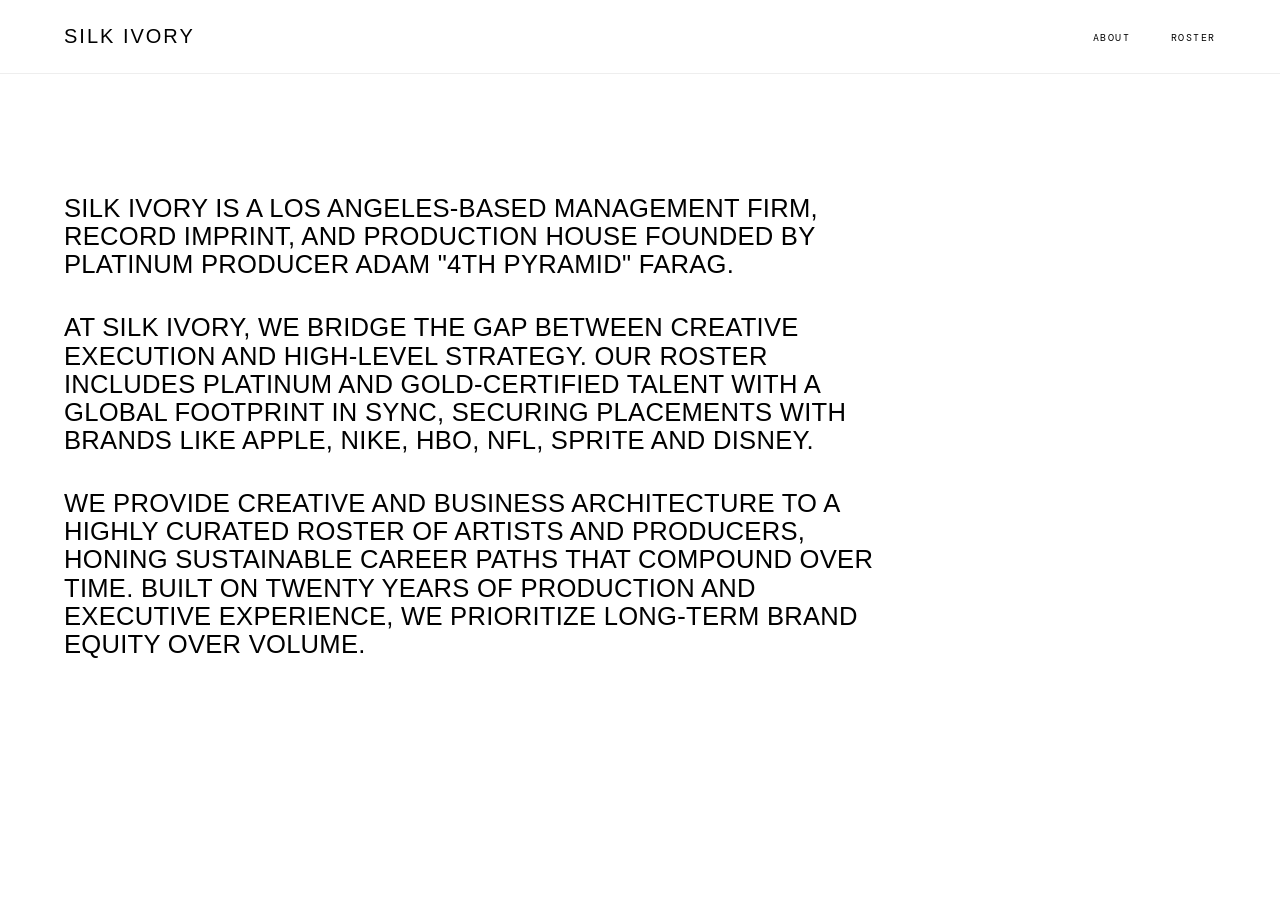
<file: about.html>
<!DOCTYPE html>
<html lang="en">
<head>
    <meta charset="UTF-8">
    <meta name="viewport" content="width=device-width, initial-scale=1.0">
    <title>About | Silk Ivory</title>
    <link rel="icon" type="image/png" href="favicon.png">
    <link rel="preconnect" href="https://fonts.googleapis.com">
    <link rel="preconnect" href="https://fonts.gstatic.com" crossorigin>
    <link href="https://fonts.googleapis.com/css2?family=DM+Mono:wght@300;400&family=Founders+Grotesk+X-Condensed:wght@600&display=swap" rel="stylesheet">
    <style>
        * { margin: 0; padding: 0; box-sizing: border-box; }
        body { background: #ffffff; color: #000; font-family: 'DM Mono', monospace; -webkit-font-smoothing: antialiased; }
        
        nav { display: flex; justify-content: space-between; padding: 25px 5%; border-bottom: 1px solid #eee; position: sticky; top: 0; background: #fff; z-index: 1000; }
        .logo { font-family: 'Founders Grotesk X-Condensed', sans-serif; font-size: 1.25rem; text-decoration: none; color: #000; text-transform: uppercase; letter-spacing: 0.1em; }
        .nav-links a { color: #000; text-decoration: none; font-size: 0.65rem; text-transform: uppercase; margin-left: 30px; letter-spacing: 0.15em; }

        header { padding: 120px 5%; min-height: 80vh; display: flex; align-items: flex-start; }
        
        .intro-text { max-width: 820px; }
        
        .intro-text p { 
            font-family: 'Founders Grotesk X-Condensed', sans-serif; 
            font-size: 1.6rem; 
            line-height: 1.1; 
            text-transform: uppercase; 
            margin-bottom: 35px; 
            letter-spacing: 0.01em;
            color: #000;
        }

        @media (max-width: 768px) {
            header { padding: 80px 5%; }
            .intro-text p { font-size: 1.4rem; }
        }
    </style>
</head>
<body>

    <nav>
        <a href="index.html" class="logo">SILK IVORY</a>
        <div class="nav-links">
            <a href="about.html">About</a>
            <a href="roster.html">Roster</a>
        </div>
    </nav>

    <header>
        <div class="intro-text">
            <p>Silk Ivory is a Los Angeles-based management firm, record imprint, and production house founded by Platinum producer Adam "4th Pyramid" Farag.</p>
            
            <p>At Silk Ivory, we bridge the gap between creative execution and high-level strategy. Our roster includes Platinum and Gold-certified talent with a global footprint in sync, securing placements with brands like Apple, Nike, HBO, NFL, Sprite and Disney.</p>

            <p>We provide creative and business architecture to a highly curated roster of artists and producers, honing sustainable career paths that compound over time. Built on twenty years of production and executive experience, we prioritize long-term brand equity over volume.</p>
        </div>
    </header>

</body>
</html>
</file>
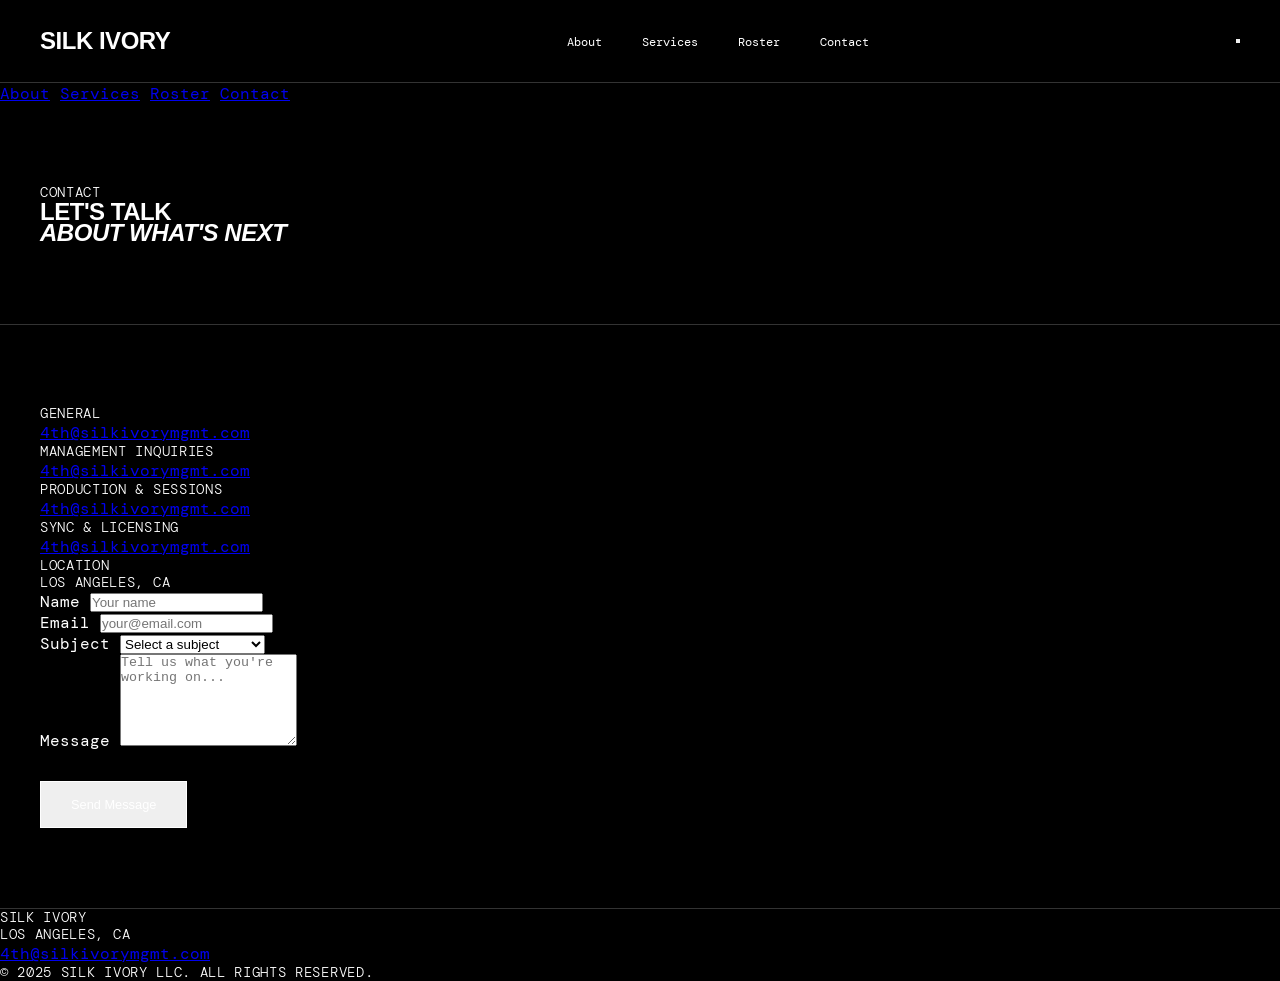
<file: contact.html>
<!DOCTYPE html>
<html lang="en">
<head>
  <meta charset="UTF-8" />
  <meta name="viewport" content="width=device-width, initial-scale=1.0" />
  <title>Contact — Silk Ivory</title>
  <link rel="stylesheet" href="css/main.css" />
  <link rel="preconnect" href="https://fonts.googleapis.com">
  <link rel="preconnect" href="https://fonts.gstatic.com" crossorigin>
  <link href="https://fonts.googleapis.com/css2?family=Cormorant+Garamond:ital,wght@0,300;0,400;0,600;1,300;1,400&family=Founders+Grotesk+X-Condensed:wght@600&family=DM+Mono:wght@300;400&display=swap" rel="stylesheet">
</head>
<body>

  <nav class="nav">
    <a href="index.html" class="nav-logo">SILK IVORY</a>
    <div class="nav-links">
      <a href="about.html">About</a>
      <a href="services.html">Services</a>
      <a href="roster.html">Roster</a>
      <a href="contact.html" class="active">Contact</a>
    </div>
    <button class="nav-toggle" aria-label="Toggle menu">
      <span></span><span></span>
    </button>
  </nav>

  <div class="mobile-menu">
    <a href="about.html">About</a>
    <a href="services.html">Services</a>
    <a href="roster.html">Roster</a>
    <a href="contact.html">Contact</a>
  </div>

  <section class="page-hero">
    <p class="page-eyebrow">Contact</p>
    <h1 class="page-title">Let's talk<br><em>about what's next</em></h1>
  </section>

  <section class="contact-body">
    <div class="contact-grid">

      <div class="contact-info">
        <div class="contact-block">
          <p class="contact-label">General</p>
          <a href="mailto:4th@silkivorymgmt.com" class="contact-email">4th@silkivorymgmt.com</a>
        </div>
        <div class="contact-block">
          <p class="contact-label">Management Inquiries</p>
          <a href="mailto:4th@silkivorymgmt.com" class="contact-email">4th@silkivorymgmt.com</a>
        </div>
        <div class="contact-block">
          <p class="contact-label">Production &amp; Sessions</p>
          <a href="mailto:4th@silkivorymgmt.com" class="contact-email">4th@silkivorymgmt.com</a>
        </div>
        <div class="contact-block">
          <p class="contact-label">Sync &amp; Licensing</p>
          <a href="mailto:4th@silkivorymgmt.com" class="contact-email">4th@silkivorymgmt.com</a>
        </div>
        <div class="contact-block">
          <p class="contact-label">Location</p>
          <p class="contact-detail">Los Angeles, CA</p>
        </div>
      </div>

      <div class="contact-form-wrap">
        <form class="contact-form" action="https://formspree.io/f/YOUR_FORM_ID" method="POST">
          <div class="form-field">
            <label for="name">Name</label>
            <input type="text" id="name" name="name" required placeholder="Your name" />
          </div>
          <div class="form-field">
            <label for="email">Email</label>
            <input type="email" id="email" name="email" required placeholder="your@email.com" />
          </div>
          <div class="form-field">
            <label for="subject">Subject</label>
            <select id="subject" name="subject">
              <option value="">Select a subject</option>
              <option value="management">Artist Management</option>
              <option value="production">Production / Session</option>
              <option value="sync">Sync &amp; Licensing</option>
              <option value="internship">Internship</option>
              <option value="other">Other</option>
            </select>
          </div>
          <div class="form-field">
            <label for="message">Message</label>
            <textarea id="message" name="message" required placeholder="Tell us what you're working on..." rows="6"></textarea>
          </div>
          <button type="submit" class="btn-primary">Send Message</button>
        </form>
      </div>

    </div>
  </section>

  <footer class="footer">
    <div class="footer-inner">
      <p class="footer-logo">SILK IVORY</p>
      <p class="footer-loc">Los Angeles, CA</p>
      <a href="contact.html" class="footer-contact">4th@silkivorymgmt.com</a>
      <p class="footer-copy">© 2025 Silk Ivory LLC. All rights reserved.</p>
    </div>
  </footer>

  <script src="js/main.js"></script>
</body>
</html>
</file>
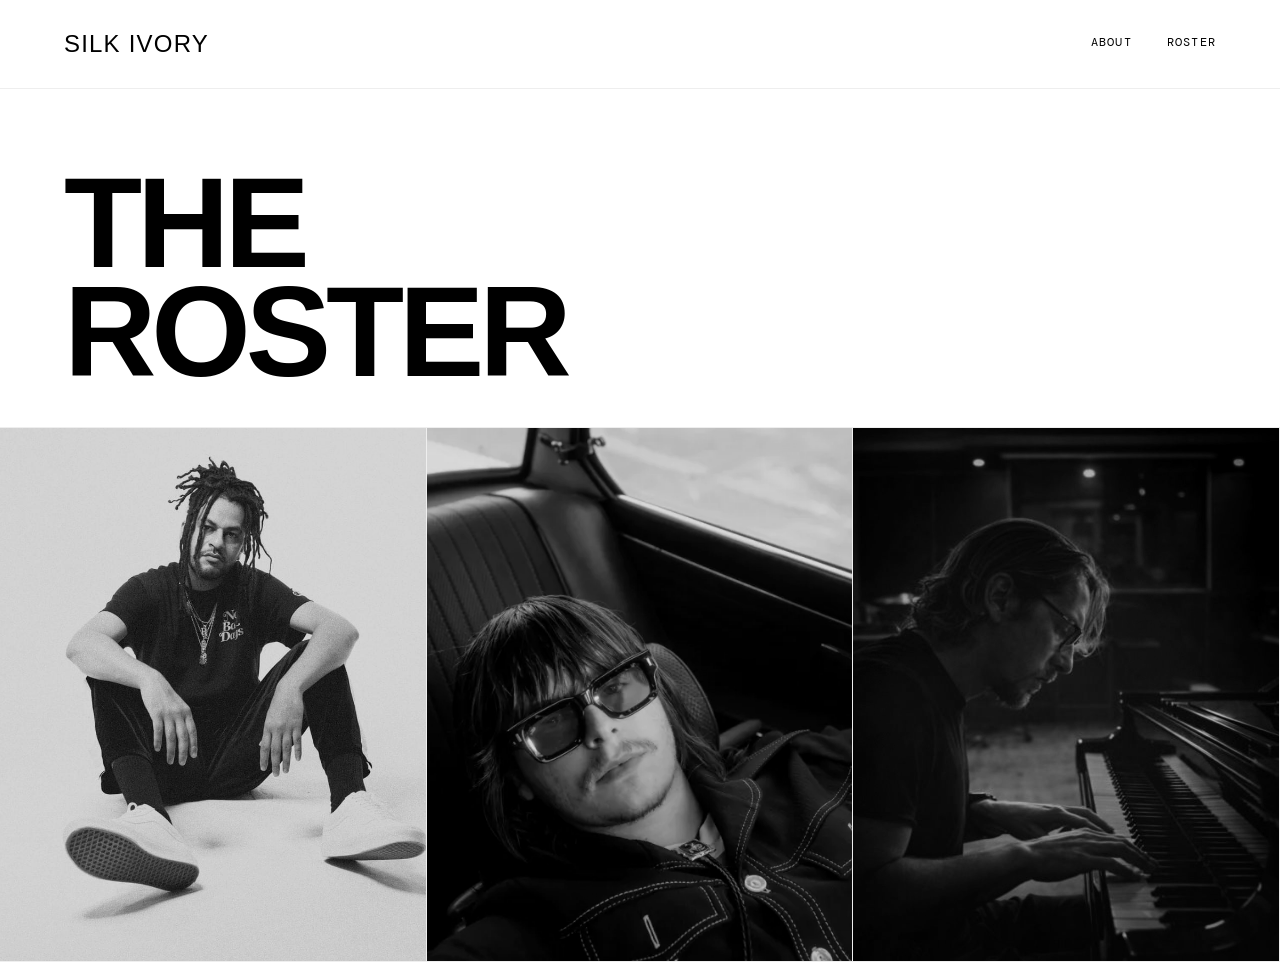
<file: roster.html>
<!DOCTYPE html>
<html lang="en">
<head>
    <meta charset="UTF-8">
    <meta name="viewport" content="width=device-width, initial-scale=1.0">
    <title>Roster | Silk Ivory</title>
    <link rel="preconnect" href="https://fonts.googleapis.com">
    <link rel="preconnect" href="https://fonts.gstatic.com" crossorigin>
    <link href="https://fonts.googleapis.com/css2?family=DM+Mono:wght@300;400&family=Founders+Grotesk+X-Condensed:wght@600&display=swap" rel="stylesheet">
    <style>
        * { margin: 0; padding: 0; box-sizing: border-box; }
        body { background: #ffffff; color: #000; font-family: 'DM Mono', monospace; -webkit-font-smoothing: antialiased; overflow-x: hidden; }
        
        nav { display: flex; justify-content: space-between; padding: 30px 5%; border-bottom: 1px solid #eee; position: sticky; top: 0; background: #fff; z-index: 1000; }
        .logo { font-family: 'Founders Grotesk X-Condensed', sans-serif; font-size: 1.5rem; text-decoration: none; color: #000; text-transform: uppercase; letter-spacing: 0.05em; }
        .nav-links a { color: #000; text-decoration: none; font-size: 0.75rem; text-transform: uppercase; margin-left: 25px; letter-spacing: 0.1em; }

        header { padding: 80px 5% 40px; border-bottom: 1px solid #eee; }
        h1 { font-family: 'Founders Grotesk X-Condensed', sans-serif; font-size: clamp(4rem, 10vw, 8rem); text-transform: uppercase; line-height: 0.85; letter-spacing: -0.04em; }

        .roster-grid { display: grid; grid-template-columns: repeat(3, 1fr); border-bottom: 1px solid #eee; background: #fff; }
        
        .artist-link { text-decoration: none; color: inherit; display: block; position: relative; overflow: hidden; background: #000; border-right: 1px solid #eee; aspect-ratio: 4/5; }
        .artist-link:last-child { border-right: none; }

        .artist-link img { width: 100%; height: 100%; object-fit: cover; filter: grayscale(100%); transition: all 0.7s cubic-bezier(0.165, 0.84, 0.44, 1); opacity: 0.85; }
        .artist-link:hover img { transform: scale(1.05); filter: grayscale(0%); opacity: 1; }

        .overlay { position: absolute; inset: 0; background: linear-gradient(to top, rgba(0,0,0,0.9) 0%, rgba(0,0,0,0) 60%); display: flex; align-items: flex-end; padding: 30px; opacity: 0; transition: opacity 0.4s ease; }
        .artist-link:hover .overlay { opacity: 1; }
        .overlay h2 { color: #fff; font-family: 'Founders Grotesk X-Condensed', sans-serif; font-size: 4rem; text-transform: uppercase; line-height: 0.85; }

        .mobile-label { display: none; }

        @media (max-width: 1024px) {
            .roster-grid { display: flex; flex-direction: column; }
            .artist-wrap { display: flex; flex-direction: column; border-bottom: 1px solid #eee; }
            .artist-link { border-right: none; aspect-ratio: 1/1; }
            .overlay { display: none; }
            .mobile-label {
                display: block;
                padding: 18px 5%;
                font-family: 'Founders Grotesk X-Condensed', sans-serif;
                font-size: 2rem;
                text-transform: uppercase;
                letter-spacing: 0.05em;
                background: #fff;
                color: #000;
            }
        }
    </style>
</head>
<body>

    <nav>
        <a href="index.html" class="logo">SILK IVORY</a>
        <div class="nav-links">
            <a href="about.html">About</a>
            <a href="roster.html">Roster</a>
        </div>
    </nav>

    <header>
        <h1>The<br>Roster</h1>
    </header>

    <section class="roster-grid">

        <div class="artist-wrap">
            <a href="https://4thpyramid.com" target="_blank" class="artist-link">
                <img src="images/4th.jpg" alt="4th Pyramid">
                <div class="overlay"><h2>4th<br>Pyramid</h2></div>
            </a>
            <div class="mobile-label">4TH PYRAMID</div>
        </div>

        <div class="artist-wrap">
            <a href="https://tommynewport.com" target="_blank" class="artist-link">
                <img src="images/tommy.webp" alt="Tommy Newport">
                <div class="overlay"><h2>Tommy<br>Newport</h2></div>
            </a>
            <div class="mobile-label">TOMMY NEWPORT</div>
        </div>

        <div class="artist-wrap">
            <a href="https://mischachillak.com/" target="_blank" class="artist-link">
                <img src="images/mischa.jpg" alt="Mischa Chillak">
                <div class="overlay"><h2>Mischa<br>Chillak</h2></div>
            </a>
            <div class="mobile-label">MISCHA CHILLAK</div>
        </div>

    </section>

</body>
</html>
</file>
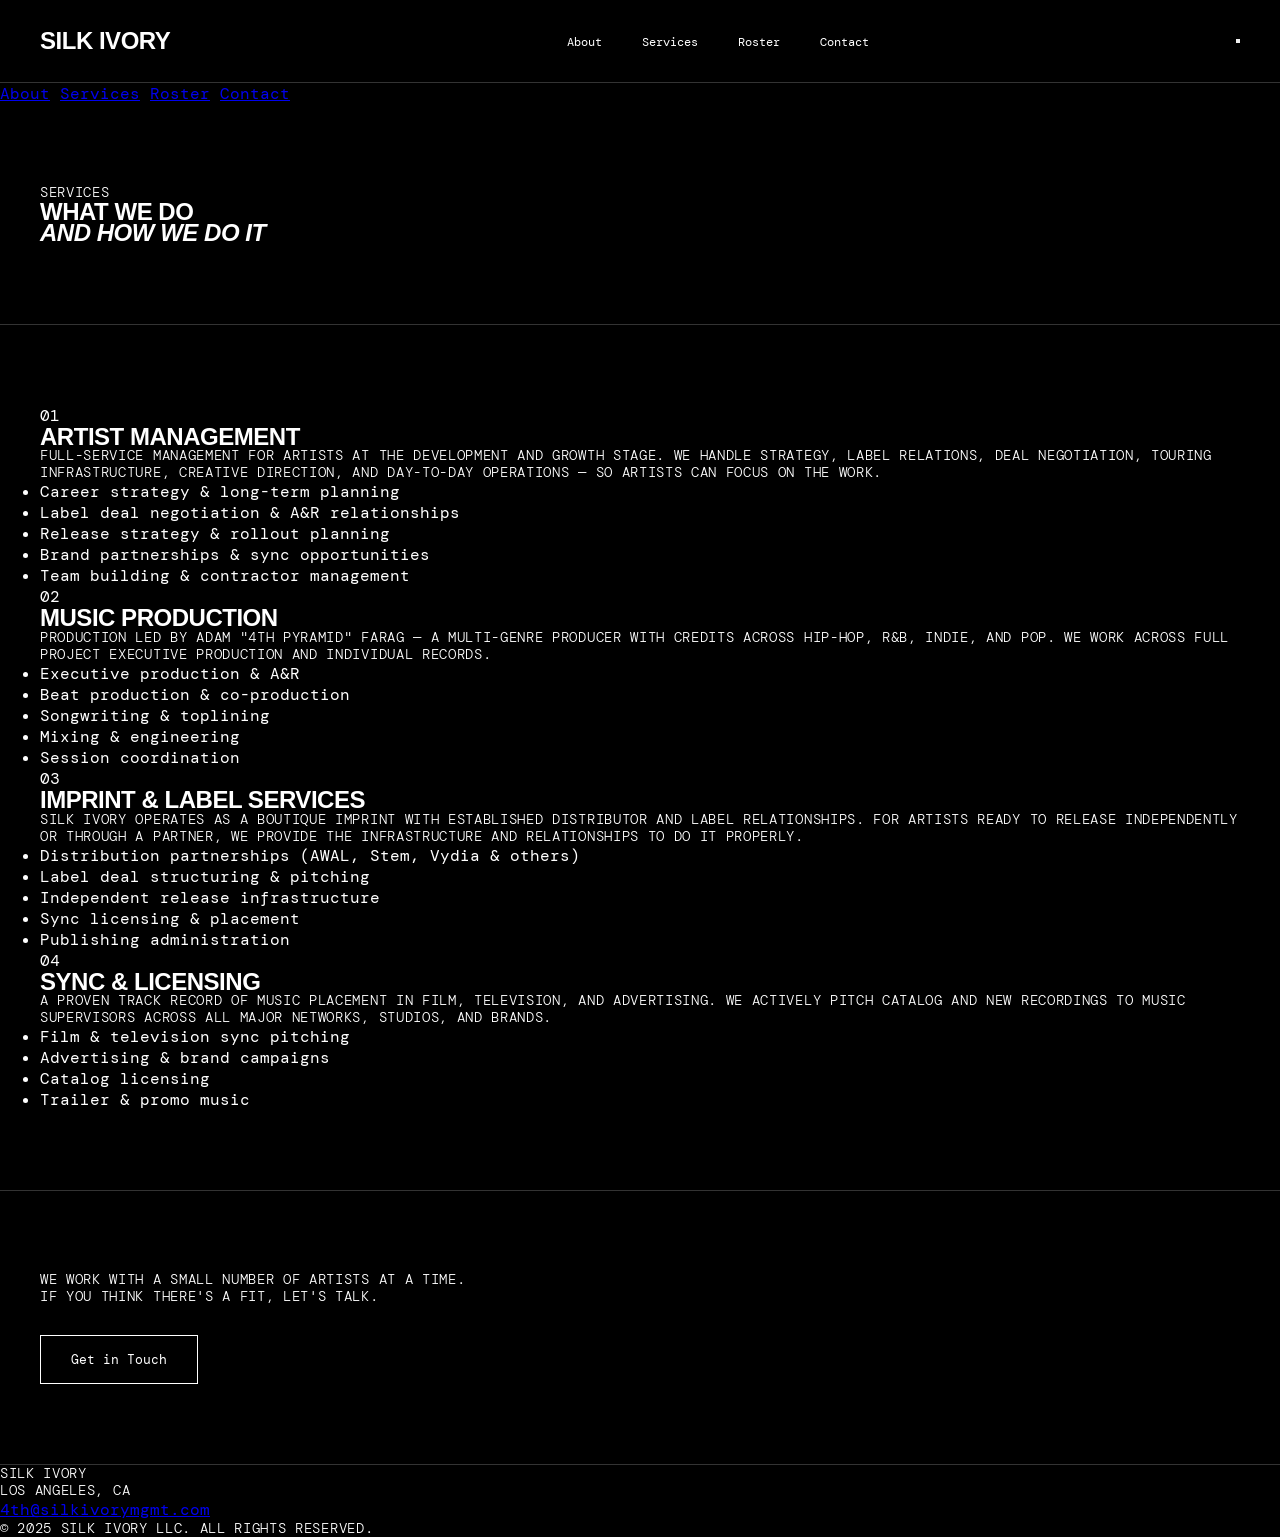
<file: services.html>
<!DOCTYPE html>
<html lang="en">
<head>
  <meta charset="UTF-8" />
  <meta name="viewport" content="width=device-width, initial-scale=1.0" />
  <title>Services — Silk Ivory</title>
  <link rel="stylesheet" href="css/main.css" />
  <link rel="preconnect" href="https://fonts.googleapis.com">
  <link rel="preconnect" href="https://fonts.gstatic.com" crossorigin>
  <link href="https://fonts.googleapis.com/css2?family=Cormorant+Garamond:ital,wght@0,300;0,400;0,600;1,300;1,400&family=Founders+Grotesk+X-Condensed:wght@600&family=DM+Mono:wght@300;400&display=swap" rel="stylesheet">
</head>
<body>

  <nav class="nav">
    <a href="index.html" class="nav-logo">SILK IVORY</a>
    <div class="nav-links">
      <a href="about.html">About</a>
      <a href="services.html" class="active">Services</a>
      <a href="roster.html">Roster</a>
      <a href="contact.html">Contact</a>
    </div>
    <button class="nav-toggle" aria-label="Toggle menu">
      <span></span><span></span>
    </button>
  </nav>

  <div class="mobile-menu">
    <a href="about.html">About</a>
    <a href="services.html">Services</a>
    <a href="roster.html">Roster</a>
    <a href="contact.html">Contact</a>
  </div>

  <section class="page-hero">
    <p class="page-eyebrow">Services</p>
    <h1 class="page-title">What we do<br><em>and how we do it</em></h1>
  </section>

  <section class="services-body">

    <div class="service-row">
      <div class="service-num">01</div>
      <div class="service-content">
        <h2 class="service-title">Artist Management</h2>
        <p class="service-desc">Full-service management for artists at the development and growth stage. We handle strategy, label relations, deal negotiation, touring infrastructure, creative direction, and day-to-day operations — so artists can focus on the work.</p>
        <ul class="service-list">
          <li>Career strategy &amp; long-term planning</li>
          <li>Label deal negotiation &amp; A&amp;R relationships</li>
          <li>Release strategy &amp; rollout planning</li>
          <li>Brand partnerships &amp; sync opportunities</li>
          <li>Team building &amp; contractor management</li>
        </ul>
      </div>
    </div>

    <div class="service-row">
      <div class="service-num">02</div>
      <div class="service-content">
        <h2 class="service-title">Music Production</h2>
        <p class="service-desc">Production led by Adam "4th Pyramid" Farag — a multi-genre producer with credits across hip-hop, R&amp;B, indie, and pop. We work across full project executive production and individual records.</p>
        <ul class="service-list">
          <li>Executive production &amp; A&amp;R</li>
          <li>Beat production &amp; co-production</li>
          <li>Songwriting &amp; toplining</li>
          <li>Mixing &amp; engineering</li>
          <li>Session coordination</li>
        </ul>
      </div>
    </div>

    <div class="service-row">
      <div class="service-num">03</div>
      <div class="service-content">
        <h2 class="service-title">Imprint &amp; Label Services</h2>
        <p class="service-desc">Silk Ivory operates as a boutique imprint with established distributor and label relationships. For artists ready to release independently or through a partner, we provide the infrastructure and relationships to do it properly.</p>
        <ul class="service-list">
          <li>Distribution partnerships (AWAL, Stem, Vydia &amp; others)</li>
          <li>Label deal structuring &amp; pitching</li>
          <li>Independent release infrastructure</li>
          <li>Sync licensing &amp; placement</li>
          <li>Publishing administration</li>
        </ul>
      </div>
    </div>

    <div class="service-row">
      <div class="service-num">04</div>
      <div class="service-content">
        <h2 class="service-title">Sync &amp; Licensing</h2>
        <p class="service-desc">A proven track record of music placement in film, television, and advertising. We actively pitch catalog and new recordings to music supervisors across all major networks, studios, and brands.</p>
        <ul class="service-list">
          <li>Film &amp; television sync pitching</li>
          <li>Advertising &amp; brand campaigns</li>
          <li>Catalog licensing</li>
          <li>Trailer &amp; promo music</li>
        </ul>
      </div>
    </div>

  </section>

  <section class="services-cta">
    <div class="services-cta-inner">
      <p>We work with a small number of artists at a time.<br>If you think there's a fit, let's talk.</p>
      <a href="contact.html" class="btn-primary">Get in Touch</a>
    </div>
  </section>

  <footer class="footer">
    <div class="footer-inner">
      <p class="footer-logo">SILK IVORY</p>
      <p class="footer-loc">Los Angeles, CA</p>
      <a href="contact.html" class="footer-contact">4th@silkivorymgmt.com</a>
      <p class="footer-copy">© 2025 Silk Ivory LLC. All rights reserved.</p>
    </div>
  </footer>

  <script src="js/main.js"></script>
</body>
</html>
</file>
<file: css/main.css>
/* --- RESET & CORE --- */
* { margin: 0; padding: 0; box-sizing: border-box; }
body { 
  background-color: #000; 
  color: #fff; 
  font-family: 'DM Mono', monospace; /* Technical/Blueprint feel */
  -webkit-font-smoothing: antialiased;
  overflow-x: hidden;
}

/* --- TYPOGRAPHY (Based on Canva Deck) --- */
h1, h2, h3, .nav-logo, .hero-title {
  font-family: 'Founders Grotesk X-Condensed', sans-serif;
  text-transform: uppercase;
  font-weight: 600;
  letter-spacing: -0.02em;
  line-height: 0.9;
}

p, .roster-type, .hero-eyebrow {
  font-family: 'DM Mono', monospace;
  font-weight: 300;
  text-transform: uppercase;
  letter-spacing: 0.05em;
  font-size: 0.85rem;
}

/* --- GRID & BORDERS (The Blueprint Look) --- */
section {
  border-bottom: 1px solid #333; /* Thin structural lines */
  padding: 80px 40px;
}

/* --- NAV --- */
.nav {
  display: flex;
  justify-content: space-between;
  align-items: center;
  padding: 30px 40px;
  background: #000;
  position: sticky;
  top: 0;
  z-index: 100;
  border-bottom: 1px solid #333;
}
.nav-logo { font-size: 1.5rem; text-decoration: none; color: #fff; }
.nav-links a { 
  color: #fff; 
  text-decoration: none; 
  margin-left: 30px; 
  font-size: 0.75rem; 
}

/* --- HERO (Directly from the Deck) --- */
.hero {
  height: 90vh;
  display: flex;
  flex-direction: column;
  justify-content: center;
  align-items: flex-start;
  padding-left: 40px;
  background: #000;
}
.hero-title { font-size: clamp(5rem, 15vw, 12rem); }
.hero-sub { 
  margin-top: 20px; 
  font-size: 1.2rem; 
  max-width: 600px;
  color: #888; /* Dimmed sub-text for hierarchy */
}

/* --- ROSTER ITEMS (Architectural List) --- */
.roster-item {
  display: grid;
  grid-template-columns: 100px 1fr 1fr;
  padding: 40px 0;
  border-bottom: 1px solid #222;
}
.roster-name { font-size: 3rem; }
.roster-num { color: #555; }
.roster-credits span {
  display: inline-block;
  border: 1px solid #333;
  padding: 4px 10px;
  margin-right: 10px;
  margin-top: 10px;
}

/* --- BUTTONS --- */
.btn-primary, .hero-cta {
  display: inline-block;
  border: 1px solid #fff;
  color: #fff;
  padding: 15px 30px;
  text-decoration: none;
  font-size: 0.8rem;
  transition: all 0.3s ease;
  margin-top: 30px;
}
.btn-primary:hover, .hero-cta:hover {
  background: #fff;
  color: #000;
}

/* --- TICKER --- */
.ticker-wrap {
  background: #fff;
  color: #000;
  padding: 15px 0;
  font-weight: 600;
}

@media (max-width: 768px) {
  .roster-item { grid-template-columns: 1fr; gap: 20px; }
  section { padding: 60px 20px; }
}
</file>
